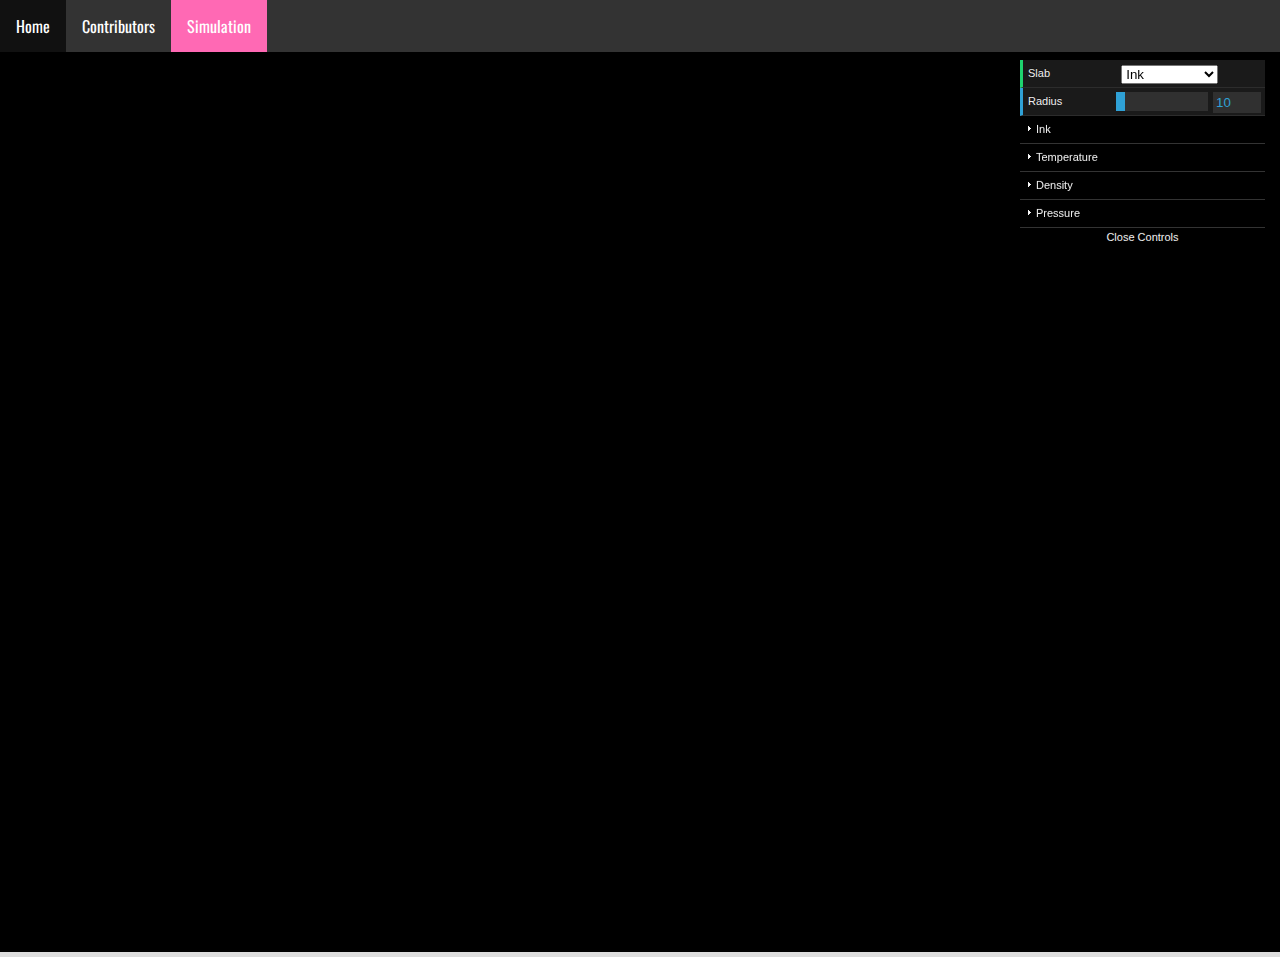
<file: simulation/index.html>
<!DOCTYPE html PUBLIC "-//W3C//DTD XHTML 1.0 Strict//EN" "http://www.w3.org/TR/xhtml1/DTD/xhtml1-strict.dtd">
<html xmlns="http://www.w3.org/1999/xhtml" xml:lang="en" lang="en">
<html>
  
  <head>
    <meta charset="UTF-8">
    <title>Smoke Simulator</title>
    <link href="https://fonts.googleapis.com/css2?family=Fredericka+the+Great&family=Oswald:wght@300&display=swap" rel="stylesheet">   
    <style>
    
      body {
        margin: 0;
        padding: 0;
        overflow: hidden;
        color: #ddd;
        background: #fff;
        background-color: #ddd;
        font-family: 'Oswald', sans-serif;
      }
      
      canvas {
        width: 100%;
        height: 100%;
      }
      
      
      
      ul.navbar {
        list-style-type: none;
        margin: 0;
        padding: 0;
        overflow: hidden;
        background-color: #333;
      }
      li.navitem {
        display: inline;
        float: left;
      }
      
      li.navitem a {
        display: block;
        color: white;
        text-align: center;
        padding: 14px 16px;
        text-decoration: none;
      }
      
      li.navitem a:hover:not(.active) {
        background-color: #111;
      }
      
      .active {
        background-color: #ff69b4;
      }
      div.main { 
            margin-top:60px;
        }
      
    </style>
  </head>
  <body>
    
    <div class="gui">
      <div>
        <ul class="navbar">
            <li class="navitem">
                <a href="../index.html" title="Main page">Home</a>
            </li>
            <li class="navitem">
              <a href="../extra.html" title="Contributors">Contributors</a>
          </li>
            <li class="navitem">
                <a class="active" href="index.html" title="GUI">Simulation</a>
            </li>

        </ul>
      </div>
     
       
    
      <script src="js/ext/three.min.js"></script>
      <script src="js/ext/dat.gui.min.js"></script>
      <script src="js/src/mouse.js"></script>
      <script src="js/src/colorizer.js"></script>
      <script src="js/src/slabops.js"></script>
      <script src="js/src/main.js"></script>
    </div>
  
  </body>
</html>
</file>
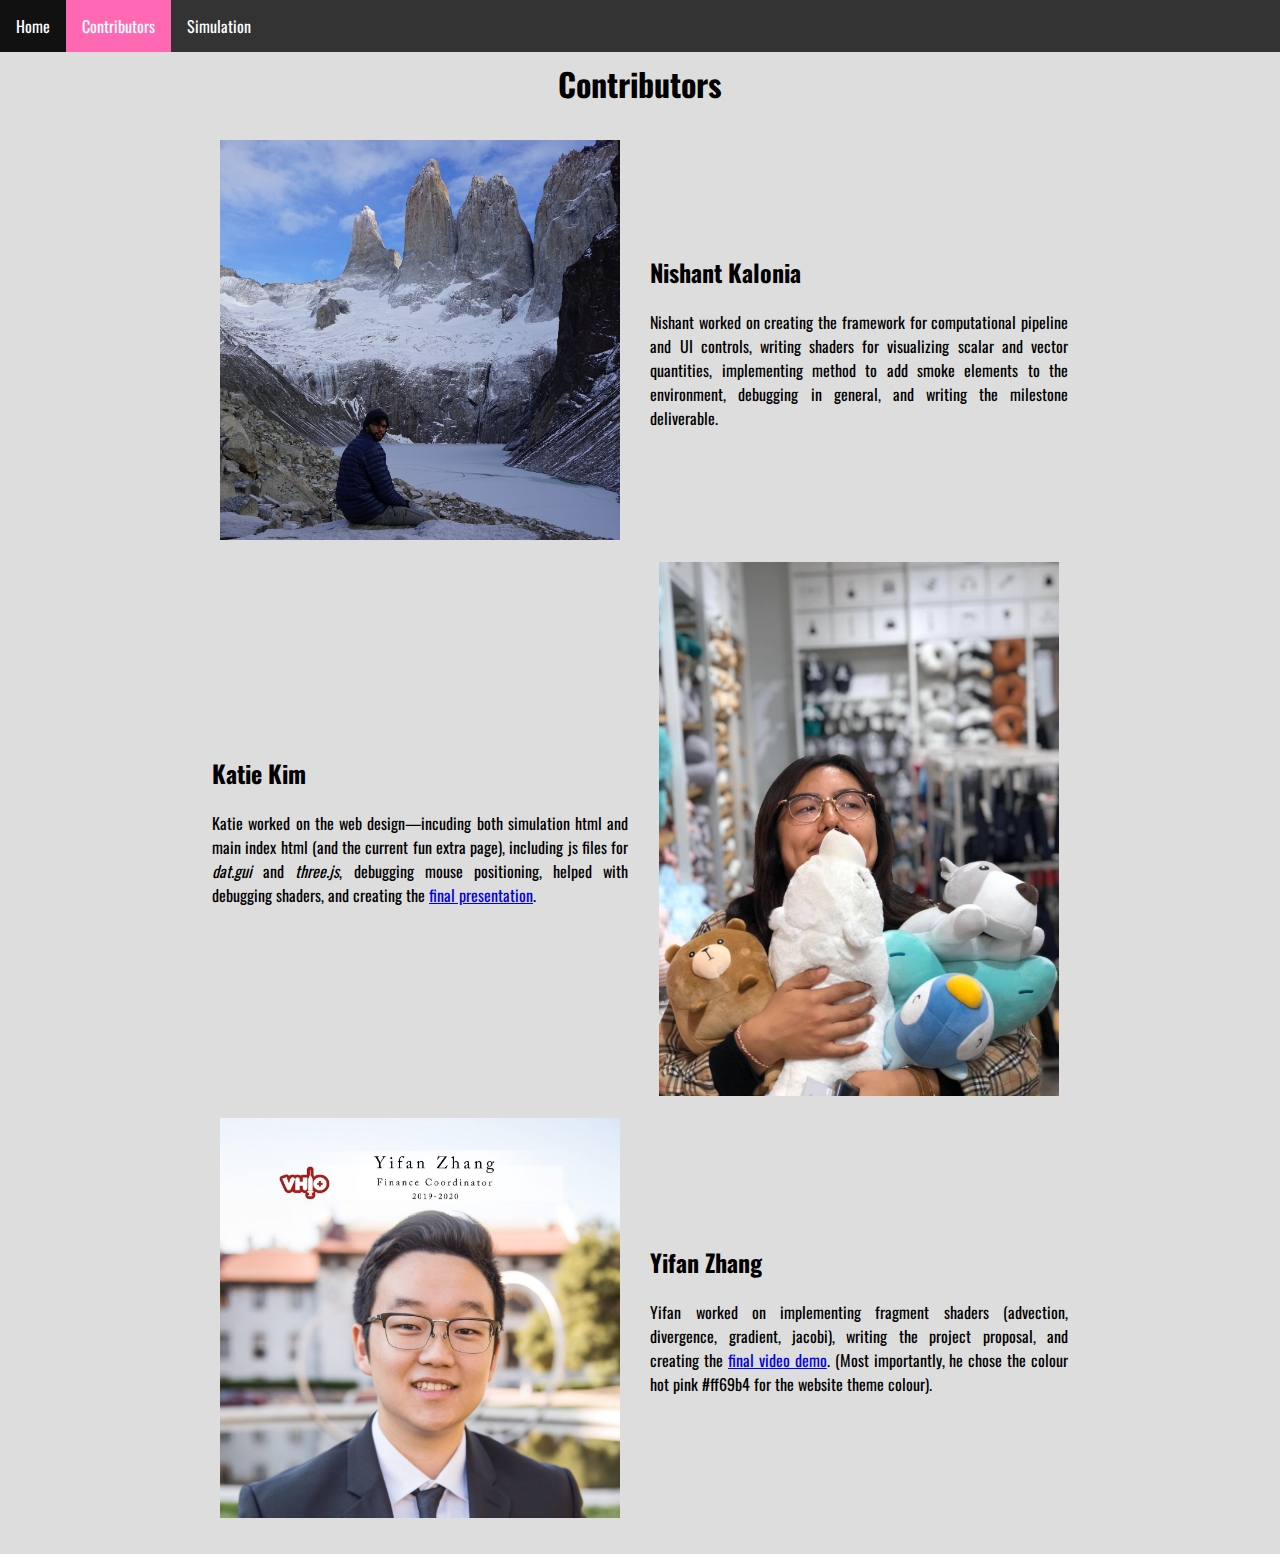
<file: extra.html>
<!DOCTYPE html PUBLIC "-//W3C//DTD XHTML 1.0 Strict//EN" "http://www.w3.org/TR/xhtml1/DTD/xhtml1-strict.dtd">
<html xmlns="http://www.w3.org/1999/xhtml" xml:lang="en" lang="en">
<html>
  
  <head>
    <meta charset="UTF-8">
    <title>Smoke Simulator</title>
    <link href="https://fonts.googleapis.com/css2?family=Fredericka+the+Great&family=Oswald:wght@300&display=swap" rel="stylesheet">   
    <style>
    body {
            margin: 0;
            padding: 0;
            font-family: 'Oswald', sans-serif;
            background-color:#ddd;

        }

        div.main { 
            margin-top:60px;
        }
        div.padded {
            padding-top: 0px;
            padding-right: 200px;
            padding-bottom: 0.25in;
            padding-left: 200px;
        }

        img.three {
            width: 330px;
        }

        img.two {
            width: 400px;
        }

        ul.navbar {
            list-style-type: none;
            margin: 0;
            padding: 0;
            overflow: hidden;
            background-color: #333;
            position: fixed; /* Set the navbar to fixed position */
            top: 0; /* Position the navbar at the top of the page */
            width: 100%; /* Full width */
        }
        li.navitem {
            display: inline;
            float: left;
        }

        li.navitem a {
            display: block;
            color: white;
            text-align: center;
            padding: 14px 16px;
            text-decoration: none;
        }

        li.navitem a:hover:not(.active) {
            background-color: #111;
        }

        .active {
            background-color: #ff69b4;
        }
        
        td {
            padding:10px;
        }
      
    </style>
  </head>
  <body>
      <div class="main">
    <h1 align="middle">Contributors</h1>
    <ul class="navbar">
        <li class="navitem">
            <a href="index.html" title="Main page">Home</a>
        </li>
        <li class="navitem">
            <a class="active" href="extra.html" title="Contributors">Contributors</a>
        </li>
        <li class="navitem">
            <a href="simulation/index.html" title="Simulation">Simulation</a>
        </li>
        
    </ul>
    <div class="padded">
        <table>
            
            <tr>
                
                <td align="middle">
                    <img src="img/nishant.jpg" width="400px" align="middle">
                    
                </td>
                <td>
                    <h2 align="left">Nishant Kalonia</h2>
                    <p align="justify">
                        Nishant worked on creating the framework for computational pipeline and UI controls, writing shaders for visualizing scalar and vector quantities, implementing method to add smoke elements to the environment, debugging in general, and writing the milestone deliverable.

                    </p>
                </td>
            </tr>
            
            <tr>
                
                
                <td >
                    <h2 align="left">Katie Kim</h2>
                    <p align="justify">
                        Katie worked on the web design&mdash;incuding both simulation html and main index html (and the current fun extra page), including js files for <i>dat.gui</i> and <i>three.js</i>, debugging mouse positioning, helped with debugging shaders, and creating the <a href="CS184_Final_Project.pdf">final presentation</a>. 

                    </p>
                </td>
                <td align="middle">
                    <img src="img/katie.jpg" width="400px" align="middle">
                </td>
            </tr>
           
            <tr>
                
                <td align="middle">
                    <img src="img/yifan.jpg" width="400px" align="middle">
                </td>
                <td>
                    <h2 align="left">Yifan Zhang</h2>
                    <p align="justify">
                        Yifan worked on implementing fragment shaders (advection, divergence, gradient, jacobi), writing the project proposal, and creating the <a href="https://www.youtube.com/watch?v=jITxj5rsuUY&feature=youtu.be">final video demo</a>. 
                        (Most importantly, he chose the colour hot pink #ff69b4 for the website theme colour).

                    </p>
                </td>
            </tr>
        </table>
    </div>
</div>
  </body>
</html>
</file>
